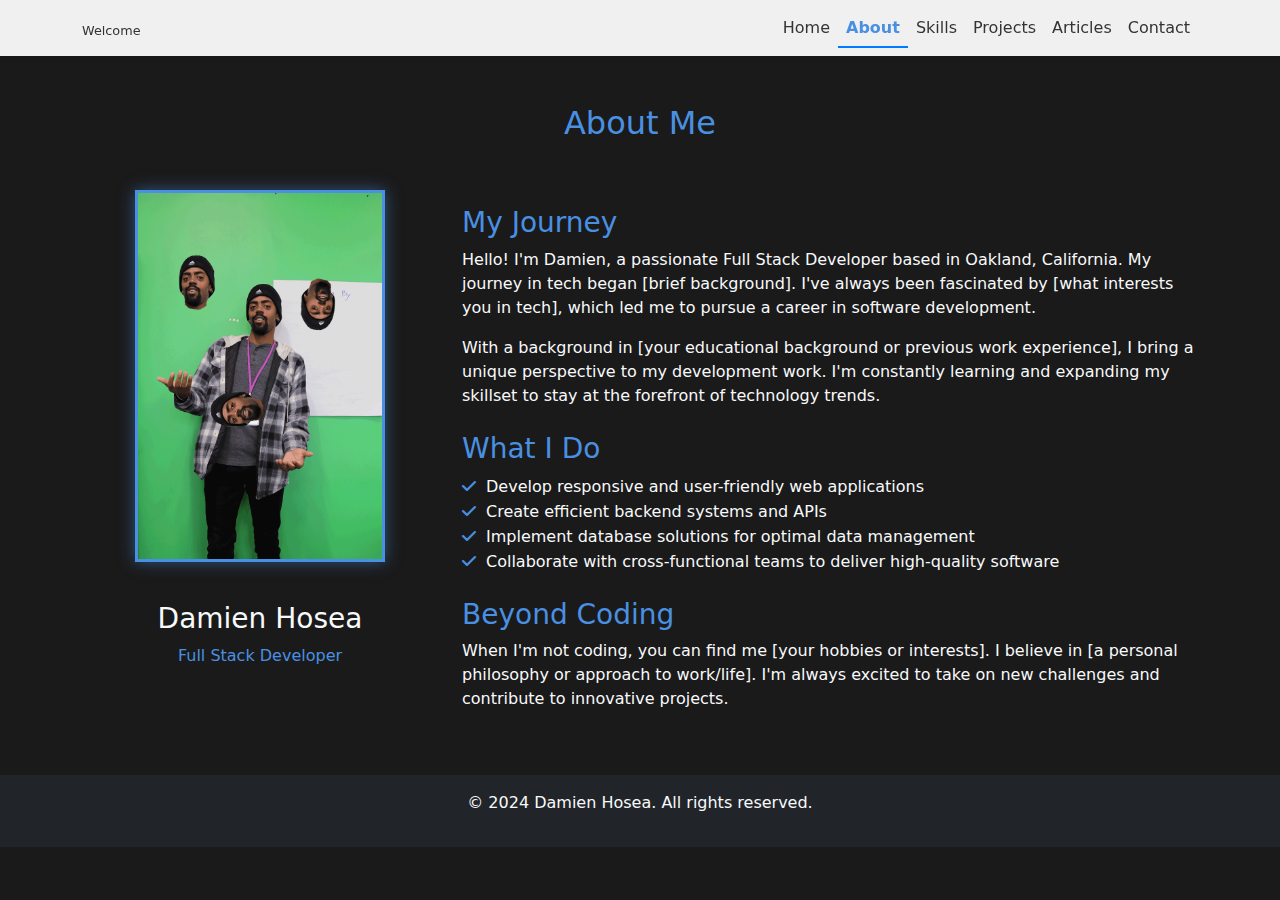
<file: about.html>
<!DOCTYPE html>
<html lang="en">
<head>
    <meta charset="UTF-8">
    <meta name="viewport" content="width=device-width, initial-scale=1.0">
    <title>About Me - Damien Hosea</title>
    <!-- Bootstrap CSS -->
    <link href="https://cdn.jsdelivr.net/npm/bootstrap@5.3.0-alpha1/dist/css/bootstrap.min.css" rel="stylesheet">
    <!-- Font Awesome for icons -->
    <link rel="stylesheet" href="https://cdnjs.cloudflare.com/ajax/libs/font-awesome/6.1.1/css/all.min.css">
    <!-- Custom CSS -->
    <link rel="stylesheet" href="css/styles.css">
</head>
<body class="dark-theme">
    <div id="header-placeholder"></div>

    <main>
        <section id="about" class="py-5">
            <div class="container">
                <h2 class="text-center mb-5 text-primary">About Me</h2>
                <div class="row">
                    <div class="col-md-4 mb-4">
                        <div class="text-center">
                            <img src="img/Damien_Juggle 3.GIF" alt="Damien Hosea" class="img-fluid mb-4 profile-picture">
                            <h3 class="text-light">Damien Hosea</h3>
                            <p class="text-primary">Full Stack Developer</p>
                        </div>
                    </div>
                    <div class="col-md-8">
                        <h3 class="text-primary">My Journey</h3>
                        <p class="text-light">
                            Hello! I'm Damien, a passionate Full Stack Developer based in Oakland, California. My journey in tech began [brief background]. I've always been fascinated by [what interests you in tech], which led me to pursue a career in software development.
                        </p>
                        <p class="text-light">
                            With a background in [your educational background or previous work experience], I bring a unique perspective to my development work. I'm constantly learning and expanding my skillset to stay at the forefront of technology trends.
                        </p>
                        <h3 class="mt-4 text-primary">What I Do</h3>
                        <ul class="text-light">
                            <li>Develop responsive and user-friendly web applications</li>
                            <li>Create efficient backend systems and APIs</li>
                            <li>Implement database solutions for optimal data management</li>
                            <li>Collaborate with cross-functional teams to deliver high-quality software</li>
                        </ul>
                        <h3 class="mt-4 text-primary">Beyond Coding</h3>
                        <p class="text-light">
                            When I'm not coding, you can find me [your hobbies or interests]. I believe in [a personal philosophy or approach to work/life]. I'm always excited to take on new challenges and contribute to innovative projects.
                        </p>
                    </div>
                </div>
            </div>
        </section>
    </main>

    <div id="footer-placeholder"></div>

    <!-- Bootstrap JS -->
    <script src="https://cdn.jsdelivr.net/npm/bootstrap@5.3.0-alpha1/dist/js/bootstrap.bundle.min.js"></script>
    <!-- jQuery (needed for loading components) -->
    <script src="https://code.jquery.com/jquery-3.6.0.min.js"></script>
    <!-- Custom JS -->
    <script src="js/scripts.js"></script>
</body>
</html>
</file>
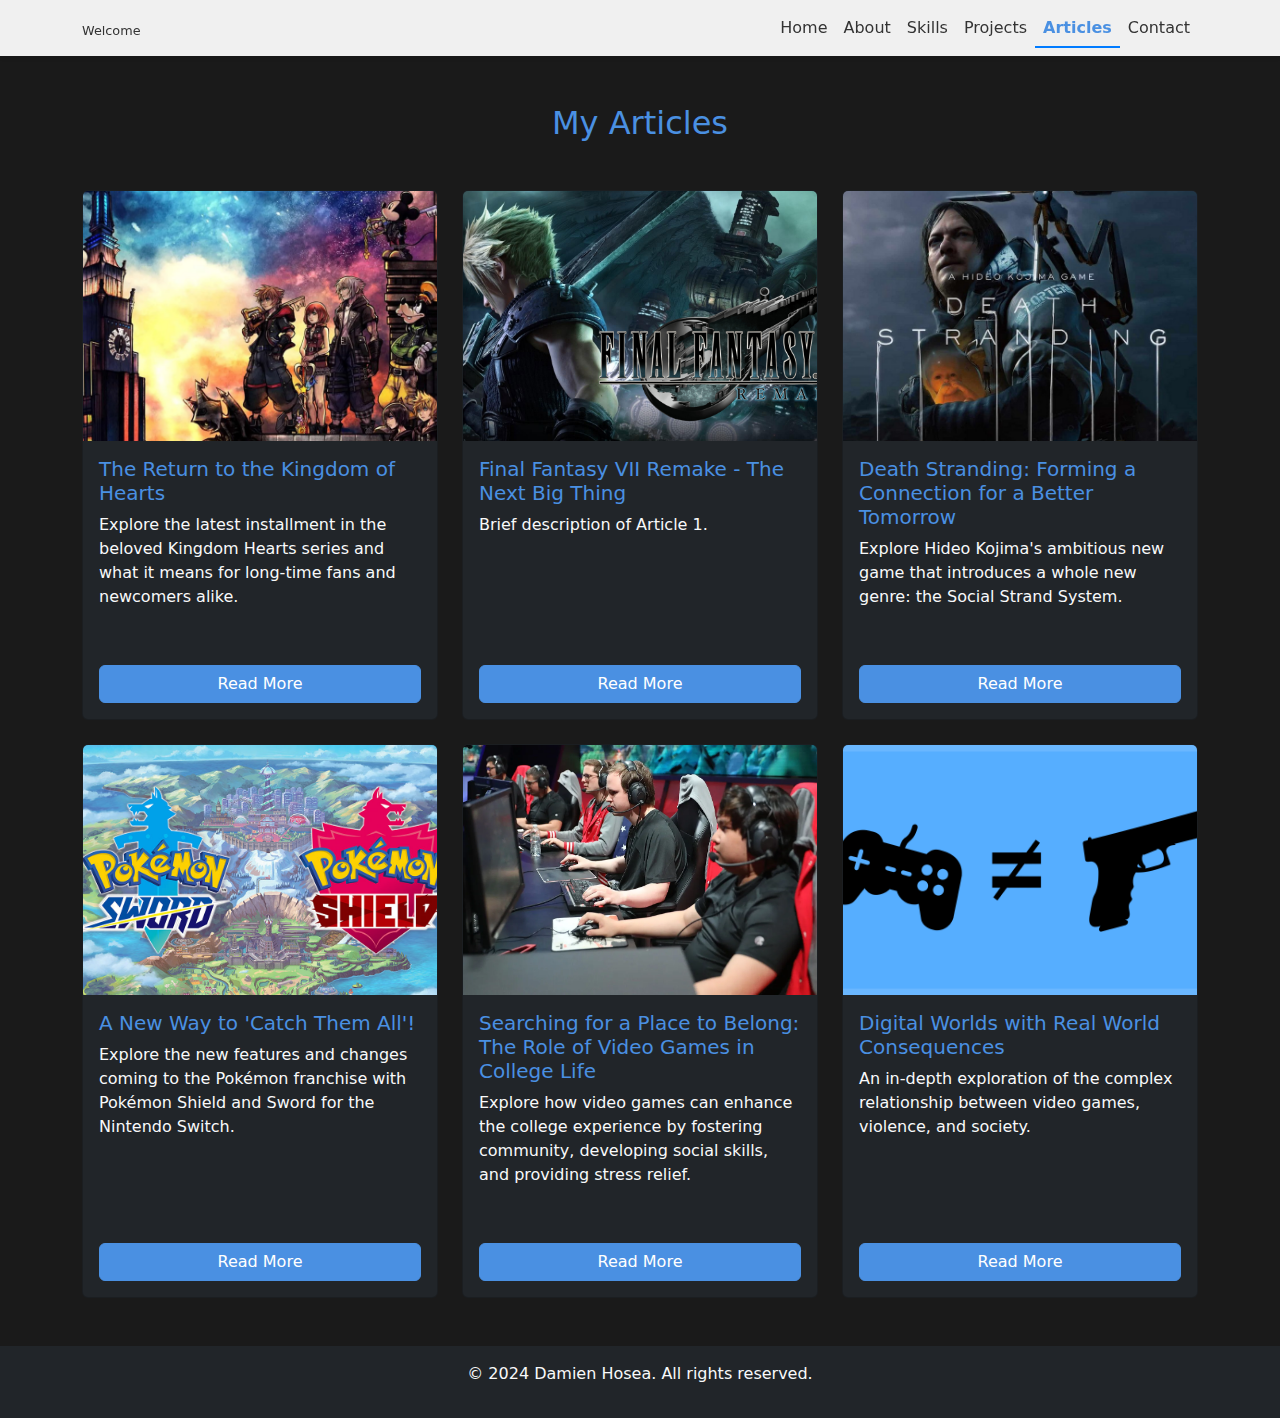
<file: articles.html>
<!DOCTYPE html>
<html lang="en">
<head>
    <meta charset="UTF-8">
    <meta name="viewport" content="width=device-width, initial-scale=1.0">
    <title>Articles - Damien Hosea</title>
    <!-- Bootstrap CSS -->
    <link href="https://cdn.jsdelivr.net/npm/bootstrap@5.3.0-alpha1/dist/css/bootstrap.min.css" rel="stylesheet">
    <!-- Font Awesome for icons -->
    <link rel="stylesheet" href="https://cdnjs.cloudflare.com/ajax/libs/font-awesome/6.1.1/css/all.min.css">
    <!-- Custom CSS -->
    <link rel="stylesheet" href="css/styles.css">
</head>
<body class="dark-theme">
    <div id="header-placeholder"></div>

    <main>
        <section id="articles" class="py-5">
            <div class="container">
                <h2 class="text-center mb-5 text-primary">My Articles</h2>
                
                <div class="row row-cols-1 row-cols-md-2 row-cols-lg-3 g-4">
                    <!-- The Return to the Kingdom of Hearts Article -->
                    <div class="col">
                        <div class="card bg-dark text-light h-100">
                            <img src="img/1_1ho7nnEGeCefz1YAQa9Vzg.webp" class="card-img-top" alt="Kingdom Hearts 3 Thumbnail">
                            <div class="card-body">
                                <h5 class="card-title text-primary">The Return to the Kingdom of Hearts</h5>
                                <p class="card-text">Explore the latest installment in the beloved Kingdom Hearts series and what it means for long-time fans and newcomers alike.</p>
                                <a href="#" class="btn btn-primary read-more mt-auto" data-bs-toggle="modal" data-bs-target="#articleModal" data-title="The Return to the Kingdom of Hearts" data-content-id="kingdom-hearts-article">Read More</a>
                            </div>
                        </div>
                    </div>
                    
                    <!-- New Article 1 -->
                    <div class="col">
                        <div class="card bg-dark text-light h-100">
                            <img src="img/FF7R-Thumb-1.jpg" class="card-img-top" alt="Final Fantasy 7 Remake">
                            <div class="card-body">
                                <h5 class="card-title text-primary">Final Fantasy VII Remake  - The Next Big Thing
                                </h5>
                                <p class="card-text">Brief description of Article 1.</p>
                                <a href="#" class="btn btn-primary read-more mt-auto" data-bs-toggle="modal" data-bs-target="#articleModal" data-title="Article 1 Title" data-content-id="article1-content">Read More</a>
                            </div>
                        </div>
                    </div>
                    
                    <!-- New Article 2 -->
                    <div class="col">
                        <div class="card bg-dark text-light h-100">
                            <img src="img/Death-Stranding-logo.webp" class="card-img-top" alt="Death Stranding Thumbnail">
                            <div class="card-body">
                                <h5 class="card-title text-primary">Death Stranding: Forming a Connection for a Better Tomorrow</h5>
                                <p class="card-text">Explore Hideo Kojima's ambitious new game that introduces a whole new genre: the Social Strand System.</p>
                                <p><small class="text-muted">Published on: November 1, 2019</small></p>
                                <a href="#" class="btn btn-primary read-more mt-auto" data-bs-toggle="modal" data-bs-target="#articleModal" data-title="Death Stranding: Forming a Connection for a Better Tomorrow" data-content-id="article2-content">Read More</a>
                            </div>
                        </div>
                    </div>
                    
                    <!-- New Article 3 -->
                    <div class="col">
                        <div class="card bg-dark text-light h-100">
                            <img src="img/share_icon-fb_en-ca.jpg" class="card-img-top" alt="Pokémon Shield and Sword Thumbnail">
                            <div class="card-body">
                                <h5 class="card-title text-primary">A New Way to 'Catch Them All'!</h5>
                                <p class="card-text">Explore the new features and changes coming to the Pokémon franchise with Pokémon Shield and Sword for the Nintendo Switch.</p>
                                <p><small class="text-muted">Published on: November 10, 2019</small></p>
                                <a href="#" class="btn btn-primary read-more mt-auto" data-bs-toggle="modal" data-bs-target="#articleModal" data-title="A New Way to 'Catch Them All'!" data-content-id="article3-content">Read More</a>
                            </div>
                        </div>
                    </div>
                    
                    <!-- New Article 4 -->
                    <div class="col">
                        <div class="card bg-dark text-light h-100">
                            <img src="img/collegefootball.webp" class="card-img-top" alt="Gaming in College Thumbnail">
                            <div class="card-body">
                                <h5 class="card-title text-primary">Searching for a Place to Belong: The Role of Video Games in College Life</h5>
                                <p class="card-text">Explore how video games can enhance the college experience by fostering community, developing social skills, and providing stress relief.</p>
                                <p><small class="text-muted">Published on: September 15, 2019</small></p>
                                <a href="#" class="btn btn-primary read-more mt-auto" data-bs-toggle="modal" data-bs-target="#articleModal" data-title="Searching for a Place to Belong: The Role of Video Games in College Life" data-content-id="article4-content">Read More</a>
                            </div>
                        </div>
                    </div>
                    
                    <!-- New Article 5 -->
                    <div class="col">
                        <div class="card bg-dark text-light h-100">
                            <img src="img/videogameviolence.png" class="card-img-top" alt="Digital Worlds with Real World Consequences Thumbnail">
                            <div class="card-body">
                                <h5 class="card-title text-primary">Digital Worlds with Real World Consequences</h5>
                                <p class="card-text">An in-depth exploration of the complex relationship between video games, violence, and society.</p>
                                <p><small class="text-muted">Published on: June 1, 2023</small></p>
                                <a href="#" class="btn btn-primary read-more mt-auto" data-bs-toggle="modal" data-bs-target="#articleModal" data-title="Digital Worlds with Real World Consequences" data-content-id="article5-content">Read More</a>
                            </div>
                        </div>
                    </div>
                </div>
            </div>
        </section>
    </main>

    <div id="footer-placeholder"></div>

    <!-- Bootstrap JS -->
    <script src="https://cdn.jsdelivr.net/npm/bootstrap@5.3.0-alpha1/dist/js/bootstrap.bundle.min.js"></script>
    <!-- jQuery (needed for loading components) -->
    <script src="https://code.jquery.com/jquery-3.6.0.min.js"></script>
    <!-- Custom JS -->
    <script src="js/scripts.js"></script>

    <!-- Add this at the end of your body, before the scripts -->
    <div class="modal fade" id="articleModal" tabindex="-1" aria-labelledby="articleModalLabel" aria-hidden="true">
      <div class="modal-dialog modal-dialog-scrollable modal-lg">
        <div class="modal-content bg-dark text-light">
          <!-- Remove this entire section:
          <div class="modal-header">
            <h5 class="modal-title" id="articleModalLabel"></h5>
            <button type="button" class="btn-close" data-bs-dismiss="modal" aria-label="Close"></button>
          </div>
          -->
          <div class="modal-body">
            <!-- Modal content will be inserted here -->
          </div>
        </div>
      </div>
    </div>

    <!-- Hidden article content -->
    <div id="kingdom-hearts-article" style="display: none;">
        <img src="img/1_1ho7nnEGeCefz1YAQa9Vzg.webp" alt="Kingdom Hearts 3 Cover" class="img-fluid mb-3">
        <h2 class="text-primary article-title">The Return to the Kingdom of Hearts</h2>
        <div class="card bg-dark text-light mb-3 border-primary">
            <div class="card-body text-center">
                <p class="mb-0"><strong>Release Date:</strong> January 29, 2019</p>
                <p class="mb-0"><strong>Platforms:</strong> PlayStation 4, Xbox One</p>
            </div>
        </div>
        
        <p>On January 29th, following a 13 year hiatus, Japanese developer Square Enix released the highly anticipated "Kingdom Hearts III" worldwide for Playstation 4 and Xbox One platforms to complete the popular trilogy.</p>

        <p>The development of Kingdom Hearts III left many fans wondering if they'd ever see the title released in their lifetime. Square Enix ran into many speed humps when they tried to run Kingdom Hearts 3 on their now outdated Luminous Engine (which was used to power another Square Enix title Final Fantasy XV). According to the Kingdom Hearts Director; Tetsuya Nomura, "Due to the impact of changing the game engine to Unreal Engine 4 and with the full support of Epic Games, we'll be able to progress the game smoothly". With Square Enix using Unreal Engine 4 in the development of Kingdom Hearts III, they were able to do things they weren't able to do with the Luminous Engine such as vivid colors, shadows and image rendering. Although changing the game engine did slow down the development of Kingdom Hearts III, it wasn't the only hurdle. According to Lead facial animator, Kayoko Yajima, "Disney wanted their characters to be showing less teeth,' or 'their eyelids needed to move more differently".  In other words, they wanted to preserve the soul and authenticity of the beloved characters.</p>

        <p>Kingdom Hearts is a Japanese Role Playing game (JRPG) about a 14-year-old boy named Sora. The initial story line focuses on the day Sora's home, Destiny Island, was attacked by a dark entity called "The Heartless". After Sora's friends go missing, he is chosen by a magical Keyblade to rescue his friends and defeat the Heartless. Having to leave the island, Sora is joined by two iconic  Disney characters, Donald Duck and Goofy to travel to distant worlds.</p>

        <p>In the Kingdom Hearts series, characters from Square Enix's Final Fantasy series have crossed over into worlds created by Disney. Every Kingdom Hearts game in the series contains different worlds and characters from 50 years of Disney history. In Kingdom Hearts I and II, Disney worlds like Pride Lands from The Lion King or Agrabah from Aladdin have been styled specifically for Kingdom Hearts. In Kingdom Hearts III however the worlds were built completely different.  Square Enix used computer generated (CG) film pieces to create the exact worlds from the beloved Disney films.</p>

        <p>Before the whole Kingdom Hearts projects, Disney had other ideas for videos games. At the time Buena Vista (also known as Disney Interactive Studios) was developing unprofitable educational games. It was later decided that Buena Vista would stop developing Disney games and instead would licenselicense out Disney properties to other developers. After many of the licensees were only producing low-quality games for quick profit, Square Enix pitched an idea that was far outside of  Disney's comfort zone. The developer wanted to produce a game that didn't just focus on one particular movie but a plethora of Disney Intellectual Properties (IPs) that would later evolve into something memorable and long-lasting.</p>

        <p>Although newcomers to the series might have a hard time understanding the storyline, Square Enix has provided a way to make Kingdom Heart III  more appealing to fans and none-fans alike by including a brief recap of The Kingdom Hearts Trilogy thus far.</p>

        <p>It's been a long wait and Kingdom Heart III's story holds true to its counterparts.</p>

        <p>"Kingdom Hearts III"  can be downloaded digitally or purchased physically at a retail price of $59.99 for the Playstation 4 and Xbox One platforms.</p>

        <h4 class="mt-4">Kingdom Hearts III Trailer</h4>
        <div class="ratio ratio-16x9 mt-3">
            <iframe src="https://www.youtube.com/embed/2VawSnaxtSI" title="Kingdom Hearts III Trailer" allowfullscreen></iframe>
        </div>
    </div>

    <!-- Add these hidden divs for the new article contents -->
    <div id="article1-content" style="display: none;">
        <img src="img/FF7R-Thumb-1.jpg" alt="Final Fantasy VII Remake Cover Art" class="img-fluid mb-3">
        <h2 class="text-primary article-title">The Return of a Classic: Final Fantasy VII Remake</h2>
        <div class="card bg-dark text-light mb-3 border-primary">
            <div class="card-body text-center">
                <p class="mb-0"><strong>Release Date:</strong> March 3, 2020</p>
                <p class="mb-0"><strong>Platform:</strong> PlayStation 4</p>
            </div>
        </div>
        
        <p>The world has fallen under the dominion of the Shinra Company, a corporation that has monopolized the planet's very life force as Mako energy. Cloud Strife, a former member of Shinra's elite SOLDIER, lends his aid to the rebels, unaware that he will be drawn into an epic battle for the fate of the planet, while having to come to terms with his own lost past. This is the backstory to a timeless classic that has caused Final Fantasy VII to sell over 2 million copies in 3 days in Japan.</p>

        <p>On March 3, 2020, Japanese Developer Square Enix will finally release "Final Fantasy VII Remake" for the PlayStation 4 Entertainment System. Final Fantasy VII is the seventh entry in the Final Fantasy series.</p>

        <p>Final Fantasy VII is an extremely popular Japanese Role Playing Game (JRPG) that follows the story of an arrogant mercenary, Cloud Strife. The initial storyline begins when Cloud is hired by AVALANCHE, an eco-terrorist insurgency group who will do whatever they must in order to save the planet.</p>

        <p>The story in Final Fantasy VII centers around an evil mega-corporation, Shinra Electric Power Company. Shinra sets up reactors around the world to extract mako; the planet's life, to use it for their own personal gain. Once AVALANCHE steps in to oppose Shinra's ambitions, after a while they discover that there are greater forces at work.</p>

        <p>In 1997, Final Fantasy VII won numerous awards. The JRPG won The Academy of Interactive Arts & Sciences first annual Interactive Achievement Award in the categories: Console Adventure Game of the Year, Console Role Playing Game of the Year. Along with winning awards for "Most Hyper for a game", "Best Ending" and "Best Print Ad".</p>

        <p>Square Enix has decided to collaborate with Fortnite developer Epic Games to help deliver an unforgettable moment in gaming history. "We're humbled that Square Enix has chosen Unreal Engine 4 to recreate one of the world's most beloved video games of all time". Fans will finally get a chance to control their favorite characters in High Definition.</p>

        <p>The original Final Fantasy VII game case contained 3 discs of game content. The Final Fantasy VII Remake will be broken down into multiple episodes. According to character designer Tetsuya Normura, "If we dedicated our time to a single release, we'd have to cut some parts, and additional parts would come in few, so rather than remake the game as a full volume, we decided to do multiple parts."</p>
        
        <p>Final Fantasy VII is a masterpiece that must be experienced in order to fully understand why it is one of the greatest games of all time.</p>

        <p>Final Fantasy VII Remake will make its triumphant return to the PlayStation 4 Entertainment System, March 3, 2020.</p>
    </div>

    <div id="article2-content" style="display: none;">
        <img src="img/Death-Stranding-logo.webp" alt="Death Stranding Cover Art" class="img-fluid mb-3">
        <h2 class="text-primary article-title">Death Stranding: Forming a Connection for a Better Tomorrow</h2>
        <div class="card bg-dark text-light mb-3 border-primary">
            <div class="card-body text-center">
                <p class="mb-0"><strong>Release Date:</strong> November 8, 2019 (PS4), Q2 2020 (PC)</p>
                <p class="mb-0"><strong>Platforms:</strong> PlayStation 4, Windows PC</p>
            </div>
        </div>
        
        <p>In the near future, mysterious explosions have rocked the planet, setting off a series of supernatural events known as the "Death Stranding." With creatures plaguing the landscape, and the planet on the verge of a mass extinction, it's up to Sam Bridges to journey across the ravaged wasteland and save mankind from impending annihilation.</p>

        <p>The Action game /Strand game, "Death Stranding" stars a man named Sam Bridges, a "reputed" delivery man who must journey across a ravaged landscape crawling with otherworldly threats to save mankind from the brink of extinction. Along with the cargo that Sam must carry, he must also carry a baby which symbolizes... maybe I shouldn't ruin the story.</p>

        <p>The main protagonist, Sam Bridges is portrayed by "Walking Dead" actor Norman Reedus. Actors, Mads Mikkelsen, "Doctor Strange", and Lindsay Wagner, "The Bionic Woman", to name a few; provide voice acting, motion capture and 3D scanning for "Death Stranding." Film director and author Guillermo del Toro is also featured.</p>

        <p>"Death Stranding" will introduce a new gaming genre: Action/Strand or Social Strand System. According to Japanese designer, screenwriter and director Hideo Kojima's Twitter, "[Death Stranding] is not a stealth game. [You] could move subjectively but not [as] a FPS [first-person shooter] shooting game either. By incorporating the concept of connection(strand); it's [a] totally brand new genre called action game/strand game [social strand system]." This system capitalizes on the idea that what one player does on their journey could impact the journey of another.</p>

        <p>In 2005, Kojima Productions was registered as a subsidiary to Japanese gambling company Konami. Kojima Productions is notably known for the "Metal Gear" series. However, in 2015 after a power struggle between Kojima Productions and Konami, Konami decided to make drastic changes, one which included the termination of Hideo Kojima and the disbanding of Kojima Productions. In the same year, Hideo Kojima reformed the Kojima Productions as an independent studio.</p>

        <p>In order for "Death Stranding" to become the best game Hideo envisioned, partnerships would have to be made. During the reforming of Kojima Productions, Hideo announced that he would be partnering with Sony Entertainment.</p>

        <p>In order for Kojima Productions to deliver a compelling project, Hideo announced that he'll be utilizing the Decima engine from Guerrilla games, which was used to create, "Horizon Zero Dawn," a game that won numerous awards in 2017. "The Decima engine has taken a 'quantum leap' forward in the past few years to get it ready for this project," said the CEO of Guerrilla Games, Herman Hulst.</p>
    </div>

    <div id="article3-content" style="display: none;">
        <img src="img/share_icon-fb_en-ca.jpg" alt="Pokémon Shield and Sword Cover Art" class="img-fluid mb-3">
        <h2 class="text-primary article-title">A New Way to 'Catch Them All'!</h2>
        <div class="card bg-dark text-light mb-3 border-primary">
            <div class="card-body text-center">
                <p class="mb-0"><strong>Release Date:</strong> November 15, 2019</p>
                <p class="mb-0"><strong>Platform:</strong> Nintendo Switch</p>
            </div>
        </div>
        
        <p>Welcome to the Galor Region, where the countryside is full of life and the cities are contemporary. The plains are vast and the mountains are covered in snow. In the Galor region, Pokémon battles are the main attraction and becoming the next Pokémon League Champion is the main objective.</p>

        <p>On November 15, 2019, Japanese game developer Game Freak will release Pokémon Shield and Pokémon Sword for the Nintendo Switch game console. Pokémon Shield and Sword is the 17th installment in the Pokémon franchise and will introduce the 8th generation of Pokémon.</p>

        <p>In the core Pokémon games, players are designated as Pokémon Trainers and have three main objectives:</p>
        <ul>
            <li>To complete the regional Pokédex; which is an electronic encyclopedia that collects all of the available Pokémon species found in the respective region</li>
            <li>To complete the national Pokédex by transferring Pokémon from other Pokémon games</li>
            <li>To train a team of powerful Pokémon to battle other Trainers so they may eventually win the Pokémon League and become the regional Champion</li>
        </ul>

        <p>In Pokémon Shield and Sword, the idea of becoming a Champion has been enhanced to give Trainers a whole new strategic approach when it comes to Pokémon battles. For example, a new feature called "Dynamax", will be introduced where Pokémon power up and grow much larger than normal. The Dynamaxed Pokémon's moves will also change, causing them to be much stronger than intended. This gives the player a whole new way to experience Pokémon battles in the Galor Region.</p>

        <p>There are over 800 different species of Pokémon but unlike previous core Pokémon games, not all existing species of Pokémon will be available in Pokémon Shield and Sword. According to Producer Junichi Masuda, "the Switch's hardware quality made it easier for Pokmon to be unique and expressive, and the designers had to balance importing as many as possible and updating them to these high standards while still keeping development deadlines."</p>

        <p>At the E3 Gaming Conference 2019, Nintendo announced that they will release a cloud-based service for the Nintendo Switch and mobile devices called, "Pokémon Home". This service will allow you to transfer Pokémon between all current Pokémon titles including the popular mobile game, Pokémon Go and Pokémon Shield and Sword. According to Masuda, "you'll be able to trade Pokémon from within Home as long as you have a smartphone with you."</p>
    </div>

    <div id="article4-content" style="display: none;">
        <img src="img/collegefootball.webp" alt="Students Gaming Together" class="img-fluid mb-3">
        <h2 class="text-primary article-title">Searching for a Place to Belong: The Role of Video Games in College Life</h2>
        <div class="card bg-dark text-light mb-3 border-primary">
            <div class="card-body text-center">
                <p class="mb-0"><strong>Published on:</strong> September 15, 2019</p>
                <p class="mb-0"><strong>Author:</strong> Damien Hosea, Staff Writer</p>
            </div>
        </div>
        
        <p>Since the early 1970s, video games have been stimulating and developing the minds of young adults. When I started at Los Angeles City College back in 2017, I noticed that video games were nonexistent on the campus. I believe that gaming plays a vital role in every student's education.</p>

        <p>Most students who attend community colleges spend most of their time on the campus alone. They haven't made many friends and they're most likely looking for a place where they can fit in. Incorporating video games in school will help students find a circle of friends who they share similar interests with.</p>

        <p>With many video games supporting multiple players such as "Super Smash Bros" and "Mario Kart", they force gamers into a social environment where they must communicate with their fellow teammates. This not only helps with their verbal skills but also their interpersonal skills. Even if the teammates don't know each other, a long-lasting friendship can easily stem from simply playing a game together.</p>

        <p>I'm sure many can agree with me when I say "school is stressful, tedious and a little boring." With the help of video games, students can take their minds off of the stresses of school and focus on fun things like, "who's gonna be tank and who's gonna be healer in Overwatch."</p>

        <p>Everyone needs to be a part of a like-minded crowd in order to feel like they belong. I think a video game lounge in The Student Union would be a huge help. This would not only bring students together but it would also help combat depression and antisocial disorder.</p>
    </div>
    
    <div id="article5-content" style="display: none;">
        <img src="img/videogameviolence.png" alt="Digital Worlds with Real World Consequences" class="img-fluid mb-3">
        <h2 class="text-primary article-title">Digital Worlds with Real World Consequences</h2>
        <div class="card bg-dark text-light mb-3 border-primary">
            <div class="card-body text-center">
                <p class="mb-0"><strong>Published on:</strong> June 1, 2023</p>
                <p class="mb-0"><strong>Author:</strong> Damien Hosea</p>
            </div>
        </div>
        
        <p>Video Games are an electronic game that requires interaction from the player using an input device such as a joystick, keyboard or controller. Video games allow players to take the role of various different characters such as a sword wielding warrior in a 1 player game, or a gun blazing soldier in a team of 6. With the rising popularity of video games comes the concern that they do more harm than good.</p>

        <p>In this essay, I will discuss violence in video games. There have been many mixed results from research surrounding violent video games and their linked to increased aggression, decreased empathy and its ability to desensitize players to real-world violence. I will then talk about mass shootings in the US and their link to violent video games.  Next, I will discuss the benefits of playing video games and how video games are being used as a scapegoat to avoid facing a much larger issue within the United States.</p>

        <p>In the US and Canada, the Entertainment Software Rating Board(ESRB) is an organization that assigns age and content ratings for consumers of video games. Ranging from rating E standing for "Everyone" up to M which stands for "Mature". Mature rating games are said to be suitable for teens because they contain intense violence, blood and gore, sexual content and/or strong language.</p>

        <p>Grand Theft Auto is an open-world role playing game that is rated M for Mature. The player takes control of where the player controls 3 main characters as they complete various missions set in a fictitious city of Los Angeles. The main storyline begins with the player robbing a bank and stealing money. After a long and heated shootout with the police, you make a get away with all the stolen money. To any person learning about this game for the first time would be so excited yet enthralled by the idea of being able to play out a bank robbery. Given the content of this game, it can be very easy to make the claim that "exposing children to this type of interactive media can make someone violent". However, video games aren't to blame for people committing crimes in real life.</p>

        <p>In Conclusion, video games do indeed contain violence and have the potential to increase aggression but they don't cause mass shootings. The minimal aggression that gaming can cause isn't enough to influence harm to people in the real-world. Using video games as a justification to commit crimes is a clear indication of avoiding the harsh realities of terrorism in the United States. Dealing with guns would have a much greater effect than regulating video game content.</p>
    </div>
</body>
</html>
</file>
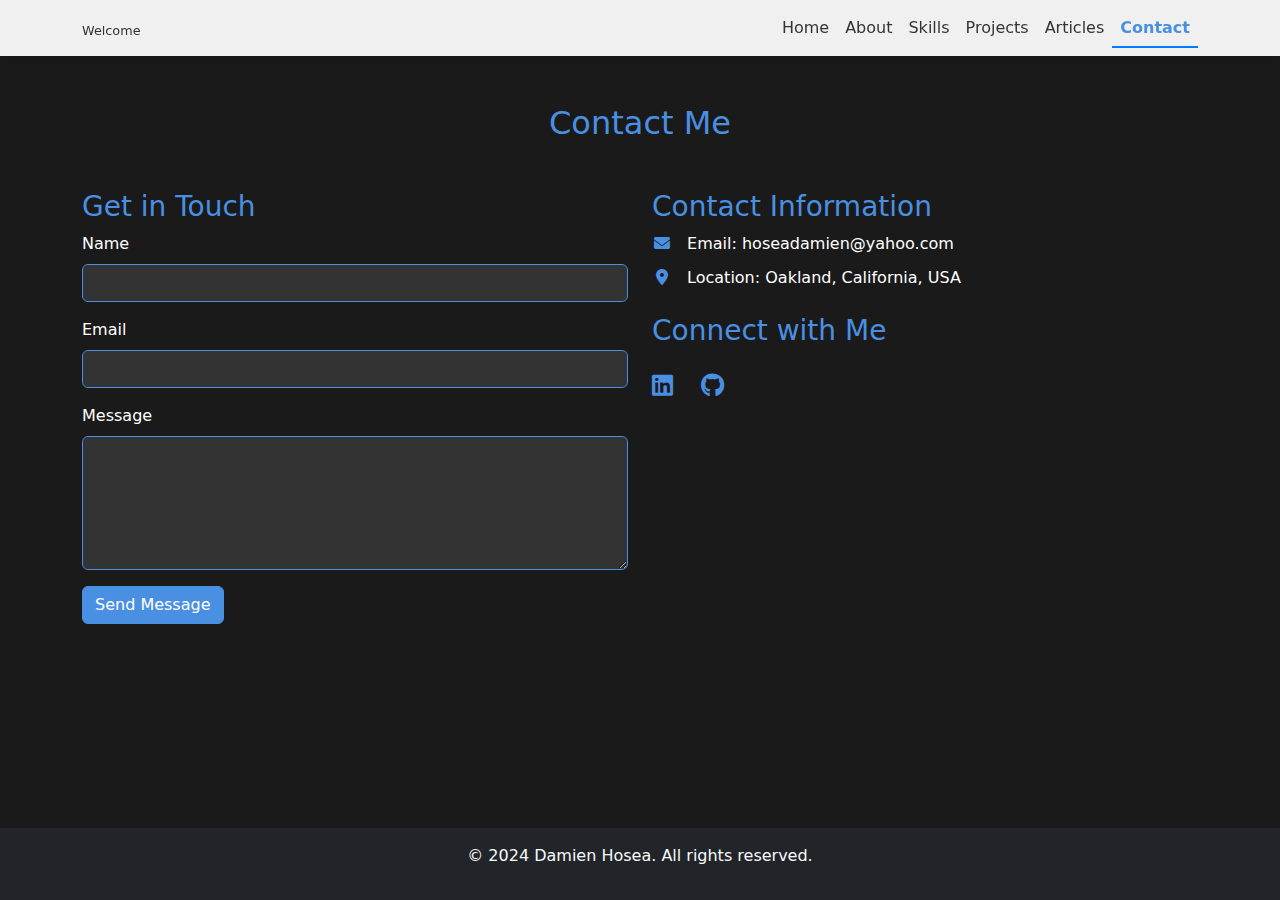
<file: contact.html>
<!DOCTYPE html>
<html lang="en">
<head>
    <meta charset="UTF-8">
    <meta name="viewport" content="width=device-width, initial-scale=1.0">
    <title>Contact Me - Damien Hosea</title>
    <!-- Bootstrap CSS -->
    <link href="https://cdn.jsdelivr.net/npm/bootstrap@5.3.0-alpha1/dist/css/bootstrap.min.css" rel="stylesheet">
    <!-- Font Awesome for icons -->
    <link rel="stylesheet" href="https://cdnjs.cloudflare.com/ajax/libs/font-awesome/6.1.1/css/all.min.css">
    <!-- Custom CSS -->
    <link rel="stylesheet" href="css/styles.css">
    <style>
        body {
            display: flex;
            flex-direction: column;
            min-height: 100vh;
        }
        main {
            flex: 1;
        }
    </style>
</head>
<body class="dark-theme">
    <div id="header-placeholder"></div>

    <main>
        <section id="contact" class="py-5">
            <div class="container">
                <h2 class="text-center mb-5">Contact Me</h2>
                <div class="row">
                    <div class="col-md-6 mb-4">
                        <h3>Get in Touch</h3>
                        <form id="contact-form">
                            <div class="mb-3">
                                <label for="name" class="form-label">Name</label>
                                <input type="text" class="form-control" id="name" required>
                            </div>
                            <div class="mb-3">
                                <label for="email" class="form-label">Email</label>
                                <input type="email" class="form-control" id="email" required>
                            </div>
                            <div class="mb-3">
                                <label for="message" class="form-label">Message</label>
                                <textarea class="form-control" id="message" rows="5" required></textarea>
                            </div>
                            <button type="submit" class="btn btn-primary">Send Message</button>
                        </form>
                    </div>
                    <div class="col-md-6 mb-4">
                        <h3>Contact Information</h3>
                        <ul class="list-unstyled contact-info">
                            <li><i class="fas fa-envelope"></i> Email: hoseadamien@yahoo.com</li>
                            <li><i class="fas fa-map-marker-alt"></i> Location: Oakland, California, USA</li>
                        </ul>
                        <h3 class="mt-4">Connect with Me</h3>
                        <ul class="list-inline social-links">
                            <li class="list-inline-item"><a href="https://www.linkedin.com/in/hoseadamien/" target="_blank"><i class="fab fa-linkedin"></i></a></li>
                            <li class="list-inline-item"><a href="https://github.com/Hosea1989" target="_blank"><i class="fab fa-github"></i></a></li>
                        </ul>
                    </div>
                </div>
            </div>
        </section>
    </main>

    <div id="footer-placeholder"></div>

    <!-- Bootstrap JS -->
    <script src="https://cdn.jsdelivr.net/npm/bootstrap@5.3.0-alpha1/dist/js/bootstrap.bundle.min.js"></script>
    <!-- jQuery (needed for loading components) -->
    <script src="https://code.jquery.com/jquery-3.6.0.min.js"></script>
    <!-- Custom JS -->
    <script src="js/scripts.js"></script>
</body>
</html>
</file>
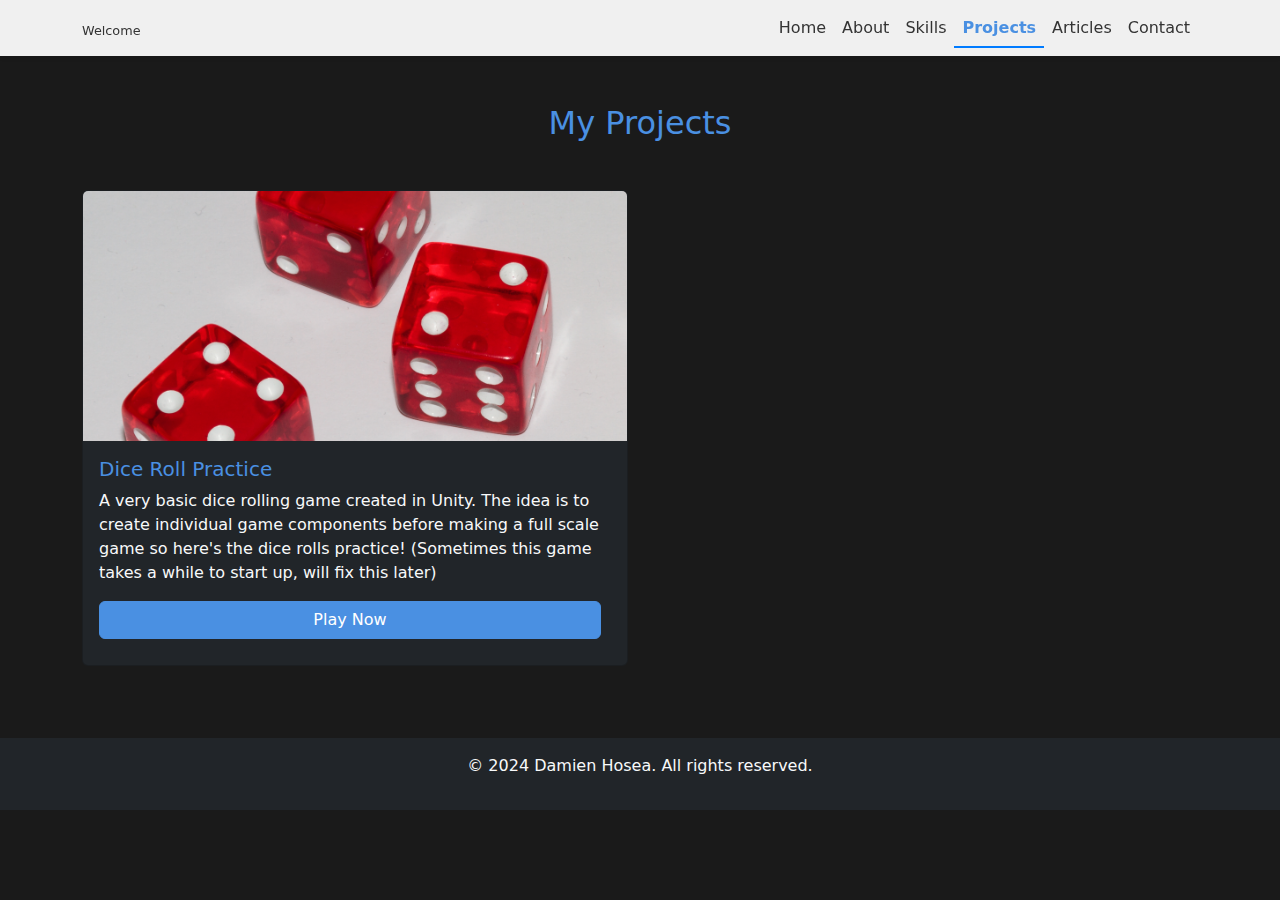
<file: projects.html>
<!DOCTYPE html>
<html lang="en">
<head>
    <meta charset="UTF-8">
    <meta name="viewport" content="width=device-width, initial-scale=1.0">
    <title>My Projects - Damien Hosea</title>
    <!-- Bootstrap CSS -->
    <link href="https://cdn.jsdelivr.net/npm/bootstrap@5.3.0-alpha1/dist/css/bootstrap.min.css" rel="stylesheet">
    <!-- Font Awesome for icons -->
    <link rel="stylesheet" href="https://cdnjs.cloudflare.com/ajax/libs/font-awesome/6.1.1/css/all.min.css">
    <!-- Custom CSS -->
    <link rel="stylesheet" href="css/styles.css">
</head>
<body class="dark-theme">
    <div id="header-placeholder"></div>

    <main>
        <section id="projects" class="py-5">
            <div class="container">
                <h2 class="text-center mb-5 text-primary">My Projects</h2>
                <div class="row" id="all-projects-container">
                    <!-- Projects will be dynamically inserted here -->
                </div>
            </div>
        </section>
    </main>

    <div id="footer-placeholder"></div>

    <!-- Bootstrap JS -->
    <script src="https://cdn.jsdelivr.net/npm/bootstrap@5.3.0-alpha1/dist/js/bootstrap.bundle.min.js"></script>
    <!-- jQuery (needed for loading components) -->
    <script src="https://code.jquery.com/jquery-3.6.0.min.js"></script>
    <!-- Custom JS -->
    <script src="js/scripts.js"></script>
   
    <script src="js/projects-data.js"></script>
    <script src="js/render-projects.js"></script>
</body>
</html>
</file>
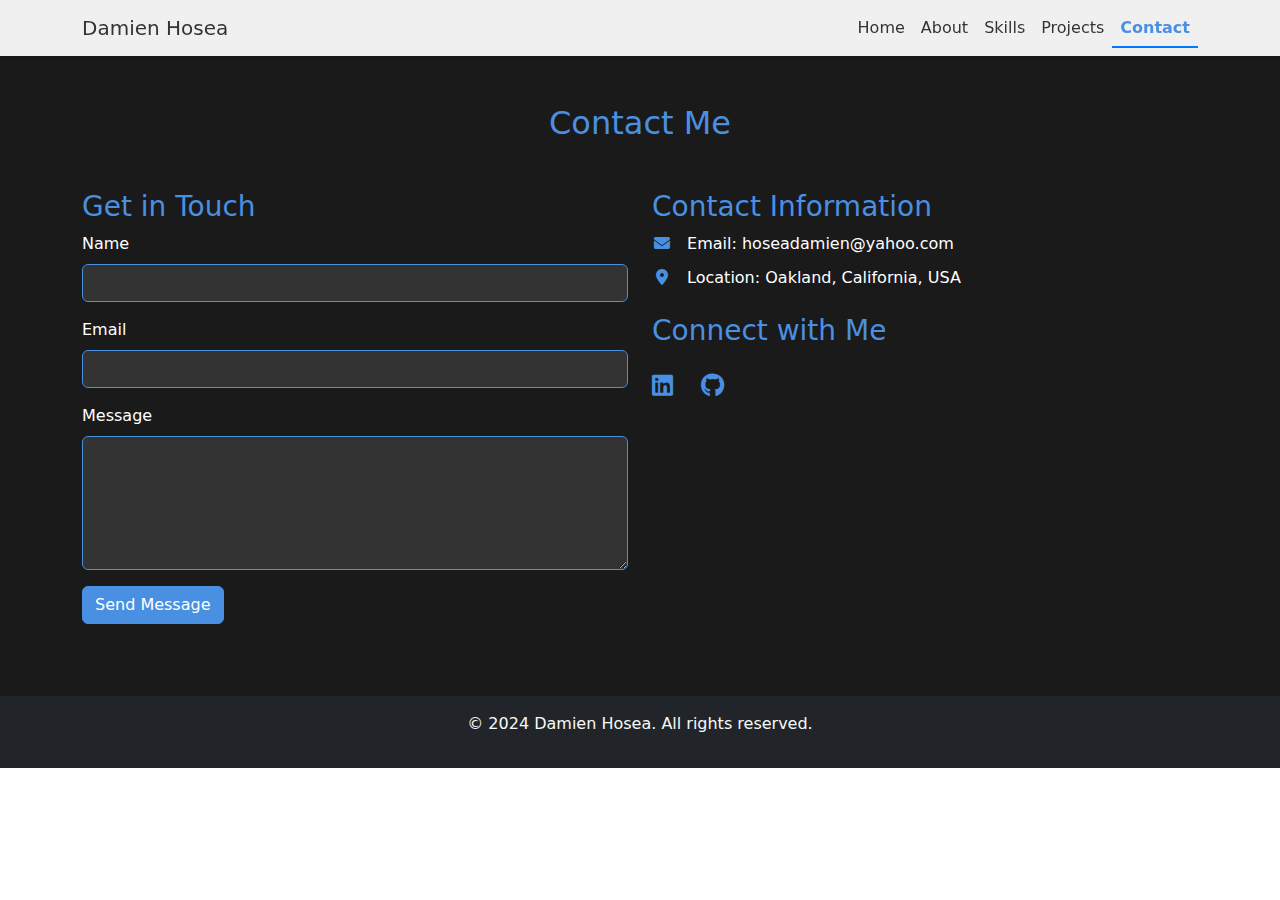
<file: website/contact.html>
<!DOCTYPE html>
<html lang="en">
<head>
    <meta charset="UTF-8">
    <meta name="viewport" content="width=device-width, initial-scale=1.0">
    <title>Contact Me - Damien Hosea</title>
    <!-- Bootstrap CSS -->
    <link href="https://cdn.jsdelivr.net/npm/bootstrap@5.3.0-alpha1/dist/css/bootstrap.min.css" rel="stylesheet">
    <!-- Font Awesome for icons -->
    <link rel="stylesheet" href="https://cdnjs.cloudflare.com/ajax/libs/font-awesome/6.1.1/css/all.min.css">
    <!-- Custom CSS -->
    <link rel="stylesheet" href="css/styles.css">
</head>
<body>
    <div id="header-placeholder"></div>

    <main>
        <section id="contact" class="py-5">
            <div class="container">
                <h2 class="text-center mb-5">Contact Me</h2>
                <div class="row">
                    <div class="col-md-6 mb-4">
                        <h3>Get in Touch</h3>
                        <form id="contact-form">
                            <div class="mb-3">
                                <label for="name" class="form-label">Name</label>
                                <input type="text" class="form-control" id="name" required>
                            </div>
                            <div class="mb-3">
                                <label for="email" class="form-label">Email</label>
                                <input type="email" class="form-control" id="email" required>
                            </div>
                            <div class="mb-3">
                                <label for="message" class="form-label">Message</label>
                                <textarea class="form-control" id="message" rows="5" required></textarea>
                            </div>
                            <button type="submit" class="btn btn-primary">Send Message</button>
                        </form>
                    </div>
                    <div class="col-md-6 mb-4">
                        <h3>Contact Information</h3>
                        <ul class="list-unstyled contact-info">
                            <li><i class="fas fa-envelope"></i> Email: hoseadamien@yahoo.com</li>
                            <li><i class="fas fa-map-marker-alt"></i> Location: Oakland, California, USA</li>
                        </ul>
                        <h3 class="mt-4">Connect with Me</h3>
                        <ul class="list-inline social-links">
                            <li class="list-inline-item"><a href="https://www.linkedin.com/in/hoseadamien/" target="_blank"><i class="fab fa-linkedin"></i></a></li>
                            <li class="list-inline-item"><a href="https://github.com/Hosea1989" target="_blank"><i class="fab fa-github"></i></a></li>
                        </ul>
                    </div>
                </div>
            </div>
        </section>
    </main>

    <div id="footer-placeholder"></div>

    <!-- Bootstrap JS -->
    <script src="https://cdn.jsdelivr.net/npm/bootstrap@5.3.0-alpha1/dist/js/bootstrap.bundle.min.js"></script>
    <!-- jQuery (needed for loading components) -->
    <script src="https://code.jquery.com/jquery-3.6.0.min.js"></script>
    <!-- Custom JS -->
    <script src="js/scripts.js"></script>
</body>
</html>
</file>
<file: css/styles.css>
@keyframes gradientBG {
    0% {
        background-position: 0% 50%;
    }
    50% {
        background-position: 100% 50%;
    }
    100% {
        background-position: 0% 50%;
    }
}

@keyframes glow {
    0% {
        text-shadow: 0 0 5px #4a90e2, 0 0 10px #4a90e2, 0 0 15px #4a90e2, 0 0 20px #4a90e2;
    }
    50% {
        text-shadow: 0 0 10px #4a90e2, 0 0 20px #4a90e2, 0 0 30px #4a90e2, 0 0 40px #4a90e2;
    }
    100% {
        text-shadow: 0 0 5px #4a90e2, 0 0 10px #4a90e2, 0 0 15px #4a90e2, 0 0 20px #4a90e2;
    }
}

.hero {
    position: relative;
    height: 100vh;
    display: flex;
    align-items: center;
    justify-content: center;
    overflow: hidden;
}

.hero-content {
    position: absolute;
    top: 20%; /* Adjust this value to move the text higher or lower */
    left: 0;
    right: 0;
    text-align: center;
    z-index: 2;
}

.hero-background {
    background-image: url('../img/wallpaper.jpg');
    background-size: cover;
    background-position: center;
    position: absolute;
    top: 0;
    left: 0;
    right: 0;
    bottom: 0;
    opacity: 1;
    z-index: -1;
}

#particles-js {
    position: absolute;
    width: 100%;
    height: 100%;
    top: 0;
    left: 0;
    z-index: 0;
}

.hero .container {
    position: relative;
    z-index: 1;
}

.hero h1, .hero h2, .hero p {
    text-shadow: 2px 2px 4px rgba(0,0,0,0.5);
}

.hero h1 {
    font-size: 4rem;
    margin-bottom: 1rem;
}

.hero h2 {
    font-size: 3rem;
    margin-bottom: 1rem;
}

.hero p {
    font-size: 1.5rem;
    margin-bottom: 2rem;
}

.hero .btn-primary {
    font-size: 1.2rem;
    padding: 0.75rem 1.5rem;
    text-transform: uppercase;
    letter-spacing: 1px;
    transition: all 0.3s ease;
}

.hero .btn-primary:hover {
    transform: translateY(-3px);
    box-shadow: 0 4px 8px rgba(74, 144, 226, 0.5);
}

/* Navbar styles */
.navbar-nav .nav-item .nav-link {
    position: relative;
    color: #333;
    transition: color 0.3s ease;
}

.navbar-nav .nav-item .nav-link:hover,
.navbar-nav .nav-item .nav-link.active {
    color: #007bff;
}

.navbar-nav .nav-item .nav-link::after {
    content: '';
    position: absolute;
    width: 100%;
    height: 2px;
    bottom: 0;
    left: 0;
    background-color: #007bff;
    visibility: hidden;
    transform: scaleX(0);
    transition: all 0.3s ease-in-out;
}

.navbar-nav .nav-item .nav-link:hover::after,
.navbar-nav .nav-item .nav-link.active::after {
    visibility: visible;
    transform: scaleX(1);
}

/* Skills page styles */
.skill-bar {
    background-color: #f0f0f0;
    border-radius: 10px;
    padding: 10px;
    box-shadow: 0 2px 5px rgba(0, 0, 0, 0.1);
}

.skill-name {
    font-weight: bold;
    color: #333;
}

.skill-level {
    font-weight: bold;
    color: #007bff;
}

.progress {
    height: 20px;
    background-color: #e9ecef;
    border-radius: 10px;
    overflow: hidden;
}

.progress-bar {
    background-color: #007bff;
    transition: width 0.5s ease-in-out;
}

/* Add a glow effect on hover */
.skill-bar:hover .progress-bar {
    box-shadow: 0 0 10px #007bff;
}

.stat-sheet {
    background-color: rgba(0, 0, 0, 0.8);
    color: #fff;
    border: 2px solid #4a90e2;
    border-radius: 10px;
    padding: 20px;
    max-width: 600px; /* Increased from 500px */
    margin: 0 auto;
}

.stat-row {
    display: flex;
    align-items: center;
    margin-bottom: 10px;
}

.stat-label {
    flex: 0 0 120px;
    font-weight: bold;
    color: #4a90e2;
}

.level-bar {
    flex-grow: 1;
    height: 20px;
    background-color: #333;
    border-radius: 10px;
    overflow: hidden;
    margin: 0 10px;
}

.level-fill {
    height: 100%;
    transition: width 0.3s ease-in-out;
}

.coding-fill {
    background-color: #ff6b6b; /* Red */
}

.teaching-fill {
    background-color: #4ecdc4; /* Teal */
}

.problem-solving-fill {
    background-color: #feca57; /* Yellow */
}

.curriculum-fill {
    background-color: #9b59b6; /* Purple */
}

.system-design-fill {
    background-color: #3498db; /* Blue */
}

.leadership-fill {
    background-color: #2ecc71; /* Green */
}

.level-bar:hover .coding-fill { box-shadow: 0 0 10px #ff6b6b; }
.level-bar:hover .teaching-fill { box-shadow: 0 0 10px #4ecdc4; }
.level-bar:hover .problem-solving-fill { box-shadow: 0 0 10px #feca57; }
.level-bar:hover .curriculum-fill { box-shadow: 0 0 10px #9b59b6; }
.level-bar:hover .system-design-fill { box-shadow: 0 0 10px #3498db; }
.level-bar:hover .leadership-fill { box-shadow: 0 0 10px #2ecc71; }

.stat-label i.fa-code { color: #ff6b6b; }
.stat-label i.fa-chalkboard-teacher { color: #4ecdc4; }
.stat-label i.fa-puzzle-piece { color: #feca57; }
.stat-label i.fa-book { color: #9b59b6; }
.stat-label i.fa-project-diagram { color: #3498db; }
.stat-label i.fa-users { color: #2ecc71; }

.level-bar:hover .level-fill {
    box-shadow: 0 0 10px #4a90e2;
}

.stat-value {
    color: #fff;
}

.progress {
    flex-grow: 1;
    margin: 0 10px;
    height: 20px;
    background-color: #333;
}

.progress-bar {
    background-color: #4a90e2;
}

#skills {
    background-color: #1a1a1a;
    color: #fff;
}

#skills h2, #skills h3 {
    color: #4a90e2;
}

.stat-percentage {
    flex: 0 0 50px; /* Slightly increased from 40px */
    text-align: right;
    color: #fff;
}

.character-portrait {
    text-align: center;
    margin-bottom: 20px;
}

.character-portrait img {
    width: 250px;
    height: auto;
    display: block;
    margin: 0 auto;
    border: 3px solid #4a90e2; /* Blue border */
    box-shadow: 0 4px 8px rgba(0, 0, 0, 0.2); /* Add a subtle shadow */
    transition: box-shadow 0.3s ease;
}

.character-portrait img:hover {
    box-shadow: 0 6px 12px rgba(74, 144, 226, 0.5); /* Enhance shadow on hover */
}

.stat-sheet h3 {
    margin-top: 30px;
    margin-bottom: 20px;
    color: #4a90e2;
}

.progress:hover .progress-bar {
    box-shadow: 0 0 15px #4a90e2;
    transition: box-shadow 0.3s ease-in-out;
}

#particles-js {
    position: fixed;
    width: 100%;
    height: 100%;
    background-color: #1a1a1a;
    z-index: -1;
}

#skills {
    position: relative;
    z-index: 1;
}

.character-portrait:hover img {
    transform: rotateY(180deg);
}

.character-info {
    border-bottom: 1px solid #4a90e2;
    padding-bottom: 20px;
    margin-bottom: 20px;
}

.character-info .stat-row {
    display: flex;
    justify-content: center;
    margin-bottom: 5px;
}

.character-info .stat-label,
.character-info .stat-value {
    width: 150px;
    text-align: left;
}

.character-info .stat-label {
    color: #4a90e2;
    text-align: right;
    padding-right: 10px;
}

.character-info .stat-value {
    color: #fff;
    font-weight: bold;
}

/* Adjust the existing styles */
.stat-row {
    display: flex;
    align-items: center;
    margin-bottom: 10px;
}

.stat-label {
    flex: 0 0 150px;
    font-weight: bold;
    color: #4a90e2;
    display: flex;
    align-items: center;
}

/* Only apply these styles to the skill rows, not the character info */
.stat-sheet > .stat-row {
    justify-content: space-between;
}

.stat-sheet > .stat-row .stat-label {
    flex: 0 0 150px;
}

/* Contact page styles */
#contact {
    background-color: #1a1a1a;
    color: #fff;
}

#contact h2, #contact h3 {
    color: #4a90e2;
}

#contact .form-control {
    background-color: #333;
    border: 1px solid #4a90e2;
    color: #fff;
}

#contact .form-control:focus {
    box-shadow: 0 0 0 0.2rem rgba(74, 144, 226, 0.25);
}

#contact .btn-primary {
    background-color: #4a90e2;
    border-color: #4a90e2;
}

#contact .btn-primary:hover {
    background-color: #3a7bc2;
    border-color: #3a7bc2;
}

.contact-info li {
    margin-bottom: 10px;
}

.contact-info i {
    color: #4a90e2;
    margin-right: 10px;
    width: 20px;
    text-align: center;
}

.social-links {
    margin-top: 20px;
}

.social-links a {
    color: #4a90e2;
    font-size: 24px;
    margin-right: 15px;
    transition: color 0.3s ease;
}

.social-links a:hover {
    color: #3a7bc2;
}

/* About page styles */
#about {
    background-color: #1a1a1a;
    color: #fff;
}

#about h2, #about h3 {
    color: #4a90e2;
}

#about img {
    border: 3px solid #4a90e2;
    box-shadow: 0 0 10px rgba(74, 144, 226, 0.7);
}

#about ul {
    list-style-type: none;
    padding-left: 0;
}

#about ul li:before {
    content: "\f00c";
    font-family: 'Font Awesome 5 Free';
    font-weight: 900;
    color: #4a90e2;
    margin-right: 10px;
}

#about .profile-picture {
    max-width: 250px;
    border: 3px solid #4a90e2;
    box-shadow: 0 0 15px rgba(74, 144, 226, 0.5);
    transition: transform 0.3s ease, box-shadow 0.3s ease;
}

#about .profile-picture:hover {
    transform: scale(1.05);
    box-shadow: 0 0 20px rgba(74, 144, 226, 0.8);
}

#about h3 {
    margin-top: 1rem;
}

body.dark-theme {
    background-color: #1a1a1a;
    color: #fff;
}

.text-primary {
    color: #4a90e2 !important;
}

.btn-primary {
    background-color: #4a90e2;
    border-color: #4a90e2;
}

.btn-primary:hover {
    background-color: #3a7bc2;
    border-color: #3a7bc2;
}

.btn-outline-primary {
    color: #4a90e2;
    border-color: #4a90e2;
}

.btn-outline-primary:hover {
    background-color: #4a90e2;
    color: #fff;
}

.card {
    transition: transform 0.3s ease-in-out;
}

.card:hover {
    transform: translateY(-5px);
}

.skills-overview i {
    transition: transform 0.3s ease-in-out;
}

.skills-overview i:hover {
    transform: scale(1.1);
}

.glow-text {
    color: #fff;
    animation: glow 2s ease-in-out infinite;
}

#projects .card {
    transition: transform 0.3s ease-in-out;
}

#projects .card:hover {
    transform: translateY(-5px);
}

#projects .btn {
    margin-right: 10px;
    margin-bottom: 10px;
}

body {
    padding-top: 56px; /* Adjust this value based on your navbar height */
}

.navbar {
    background-color: #f0f0f0 !important; /* Light grey color */
    box-shadow: 0 2px 4px rgba(0, 0, 0, 0.1); /* Subtle shadow for depth */
    z-index: 1000;
}

.navbar-brand, .nav-link {
    color: #333 !important; /* Dark text for contrast */
}

.nav-link:hover, .nav-link:focus {
    color: #4a90e2 !important; /* Your accent color for hover state */
}

.navbar-toggler {
    border-color: #4a90e2;
}

.navbar-toggler-icon {
    background-image: url("data:image/svg+xml,%3csvg xmlns='http://www.w3.org/2000/svg' viewBox='0 0 30 30'%3e%3cpath stroke='rgba(74, 144, 226, 0.9)' stroke-linecap='round' stroke-miterlimit='10' stroke-width='2' d='M4 7h22M4 15h22M4 23h22'/%3e%3c/svg%3e");
}

/* Optional: Add a subtle transition for smooth color changes */
.navbar-brand, .nav-link {
    transition: color 0.3s ease;
}

/* Adjust the active link color */
.navbar-nav .nav-link.active {
    color: #4a90e2 !important;
    font-weight: bold;
}

.developer-tools .fas {
    transition: transform 0.3s ease-in-out;
}

.developer-tools .col-md-4:hover .fas {
    transform: scale(1.2);
}

.developer-tools h4 {
    margin-top: 1rem;
    margin-bottom: 0.5rem;
}

.developer-tools p {
    font-size: 0.9rem;
    opacity: 0.8;
}

.developer-tools .card {
    transition: transform 0.3s ease-in-out;
    overflow: hidden;
}

.developer-tools .card:hover {
    transform: translateY(-5px);
}

.developer-tools .card-img-top {
    height: 200px; /* Adjust as needed */
    object-fit: cover;
    transition: transform 0.3s ease-in-out;
}

.developer-tools .card:hover .card-img-top {
    transform: scale(1.1);
}

.developer-tools .card-body {
    display: flex;
    flex-direction: column;
    height: 100%;
}

.developer-tools .card-text {
    flex-grow: 1;
    overflow-y: auto;
    max-height: 150px; /* Adjust this value as needed */
}

.developer-tools .btn {
    margin-top: auto;
}

.ai-tools .card {
    transition: transform 0.3s ease-in-out;
    overflow: hidden;
}

.ai-tools .card:hover {
    transform: translateY(-5px);
}

.ai-tools .card-img-top {
    height: 200px;
    display: flex;
    align-items: center;
    justify-content: center;
    background-color: #343a40;
}

.ai-tools .card-img-top img {
    max-width: 80%;
    max-height: 80%;
    object-fit: contain;
}

.ai-tools .card-body {
    display: flex;
    flex-direction: column;
    height: 100%;
}

.ai-tools .card-text {
    flex-grow: 1;
    overflow-y: auto;
    max-height: 150px; /* Adjust this value as needed */
}

.ai-tools .btn {
    margin-top: auto;
}

/* Current Game Button and Panel */
.current-game-button {
    position: fixed;
    right: 20px;
    top: 50%;
    transform: translateY(-50%);
    background-color: #007bff;
    color: white;
    width: 50px;
    height: 50px;
    border-radius: 50%;
    display: flex;
    justify-content: center;
    align-items: center;
    cursor: pointer;
    z-index: 1000;
    transition: background-color 0.3s;
}

.current-game-button:hover {
    background-color: #0056b3;
}

.current-game-panel {
    position: fixed;
    right: -400px; /* Increased from -350px */
    top: 0;
    width: 400px; /* Increased from 350px */
    height: 100%;
    background-color: rgba(52, 58, 64, 0.9);
    padding: 20px;
    box-shadow: -2px 0 5px rgba(0, 0, 0, 0.1);
    z-index: 1001;
    overflow-y: auto;
    transition: right 0.3s ease-out;
}

.current-game-panel.open {
    right: 0;
}

.current-game-button::after {
    content: 'Game Corner';
    position: absolute;
    right: 60px;
    background-color: #007bff;
    padding: 5px 10px;
    border-radius: 5px;
    opacity: 0;
    transition: opacity 0.3s;
}

.current-game-button:hover::after {
    opacity: 1;
}

/* Adjust the game logo image size */
.current-game-panel img {
    max-width: 100%;
    height: auto;
    margin-bottom: 15px;
}

.current-game-panel .game-logo {
    background-color: #1a1a1a;
    padding: 10px;
    border-radius: 5px;
    max-width: 100%;
    height: auto;
    margin-bottom: 15px;
}

.current-game-panel h4 {
    color: #4a90e2;
    margin-bottom: 10px;
}

.current-game-panel .hero-images {
    display: flex;
    justify-content: space-around;
    margin-bottom: 15px;
}

.current-game-panel .hero-img {
    width: 60px;
    height: 60px;
    border-radius: 50%;
    object-fit: cover;
    border: 2px solid #4a90e2;
}

.current-game-panel h5 {
    color: #4a90e2;
    margin-top: 1rem;
}

.current-game-panel .copy-psn {
    font-size: 0.8rem;
    padding: 0.2rem 0.5rem;
}

.current-game-panel .btn-info {
    background-color: #17a2b8;
    border-color: #17a2b8;
    color: white;
}

.current-game-panel .btn-info:hover {
    background-color: #138496;
    border-color: #117a8b;
}

.game-corner-button {
    position: fixed;
    right: 20px;
    top: 50%;
    transform: translateY(-50%);
    background-color: #007bff;
    color: white;
    padding: 10px 15px;
    border-radius: 25px;
    display: flex;
    align-items: center;
    cursor: pointer;
    z-index: 1000;
    transition: background-color 0.3s;
}

.game-corner-button:hover {
    background-color: #0056b3;
}

.game-corner-button span {
    margin-right: 10px;
}

.game-corner-button i {
    font-size: 1.2em;
}

#game-corner-container {
    position: fixed;
    right: 0;
    top: 0;
    bottom: 0;
    z-index: 1000;
    display: flex;
    flex-direction: column;
}

.game-corner-button {
    position: fixed;
    right: 0;
    top: 50%;
    transform: translateY(-50%) rotate(-90deg);
    transform-origin: right bottom;
    background-color: #007bff;
    color: white;
    padding: 8px 12px;
    border-radius: 5px 5px 0 0;
    cursor: pointer;
    transition: background-color 0.3s;
    font-size: 0.9em;
    white-space: nowrap;
    z-index: 1001;
}

.game-corner-panel {
    position: fixed;
    top: 70px; /* Adjust this value to match your navbar height */
    right: 0;
    height: calc(100vh - 70px); /* Subtract navbar height from full viewport height */
    width: 300px; /* Adjust width as needed */
    background-color: rgba(52, 58, 64, 0.95);
    padding: 15px;
    transition: transform 0.3s ease-out;
    transform: translateX(100%);
    overflow-y: auto;
    z-index: 999; /* Ensure it's below the navbar */
    box-sizing: border-box; /* Include padding in the element's total width and height */
}

#game-corner-container.open .game-corner-panel {
    transform: translateX(0);
}

#game-corner-container.open .game-corner-button {
    right: 300px; /* Should match the width of the panel */
}

/* Ensure content inside the panel is scrollable */
.game-corner-panel > * {
    max-height: 100%;
    overflow-y: auto;
}

/* Adjust internal elements as needed */
.game-corner-panel h3 {
    font-size: 1.2em;
    margin-bottom: 10px;
}

.game-corner-panel h4 {
    font-size: 1.1em;
}

.game-corner-panel h5 {
    font-size: 1em;
    margin-top: 15px;
}

.game-corner-panel p {
    font-size: 0.9em;
    margin-bottom: 5px;
}

.game-corner-panel .btn {
    font-size: 0.9em;
    padding: 5px 10px;
}

.hero-images {
    display: flex;
    justify-content: space-around;
    margin: 10px 0;
}

.hero-img {
    width: 50px;
    height: 50px;
    border-radius: 50%;
    object-fit: cover;
}

.game-logo-container {
    width: 100px;
    height: 100px;
    margin: 0 auto 15px;
    overflow: hidden;
    border-radius: 50%;
    background-color: #1a1a1a;
}

.game-logo {
    width: 100%;
    height: 100%;
    object-fit: cover;
    display: block;
}

.game-corner-panel h4 {
    font-size: 1.2em;
    text-align: center;
    margin-bottom: 15px;
}

/* Ensure proper spacing at the top of the panel */
.game-corner-panel {
    padding-top: 20px;
}

.photo-gallery {
    margin-top: 20px;
}

.gallery-img {
    border: 2px solid #4a90e2;
    border-radius: 5px;
    transition: transform 0.3s ease, box-shadow 0.3s ease;
}

.gallery-img:hover {
    transform: scale(1.05);
    box-shadow: 0 4px 8px rgba(74, 144, 226, 0.5);
}

.carousel-item img {
    max-height: 400px; /* Adjust this value as needed */
    object-fit: cover;
    border-radius: 5px;
}

.carousel-control-prev,
.carousel-control-next {
    background-color: rgba(0,0,0,0.5);
    width: 5%;
}

.carousel-control-prev-icon,
.carousel-control-next-icon {
    background-color: #4a90e2;
    border-radius: 50%;
}

/* Add these styles at the end of your existing CSS */

.character-card {
    background-color: rgba(0, 0, 0, 0.7);
    border-radius: 15px;
    padding: 30px;
    margin-bottom: 30px;
}

.stat-bar {
    height: 20px;
    background-color: #444;
    border-radius: 10px;
    overflow: hidden;
    margin-bottom: 10px;
}

.stat-fill {
    height: 100%;
    background-color: #007bff;
}

.hero-image {
    max-width: 300px;
    border: 5px solid #4a90e2;
    box-shadow: 0 0 20px rgba(74, 144, 226, 0.5);
}

@media (max-width: 767px) {
    .hero-image {
        max-width: 200px;
    }
}

.hero p.lead {
    margin-bottom: 2rem;
}

/* Colorful progress bars */
.progress-bar.python-bar {
    background-color: #3776AB;
}

.progress-bar.js-bar {
    background-color: #F7DF1E;
}

.progress-bar.html-css-bar {
    background-color: #E34F26;
}

.progress-bar.cpp-bar {
    background-color: #00599C;
}

.progress-bar.csharp-bar {
    background-color: #239120;
}

.progress-bar.java-bar {
    background-color: #007396;
}

/* Optional: Add a gradient effect to the bars */
.progress-bar {
    background-image: linear-gradient(45deg, rgba(255,255,255,.15) 25%, transparent 25%, transparent 50%, rgba(255,255,255,.15) 50%, rgba(255,255,255,.15) 75%, transparent 75%, transparent);
    background-size: 1rem 1rem;
}

.small-welcome {
    font-size: 0.8rem; /* Adjust this value as needed */
}

.modal-body {
    max-height: 70vh;
    overflow-y: auto;
}

.modal-body img {
    max-width: 80%; /* Adjust this value as needed */
    height: auto;
    margin-bottom: 1rem;
    display: block;
    margin-left: auto;
    margin-right: auto;
}

.modal-body p {
    line-height: 1.6;
    margin-bottom: 1rem;
}

.modal-body h4 {
    margin-top: 2rem;
    margin-bottom: 1rem;
    text-align: center; /* This centers the text */
}

.modal-body .ratio {
    margin-top: 1rem;
    margin-bottom: 1rem;
}

.modal-title {
    width: 100%;
    text-align: center;
}

.modal-header {
    display: block;
}

.modal-header .btn-close {
    position: absolute;
    right: 1rem;
    top: 1rem;
}

.modal-body h4:last-of-type {
    margin-top: 2rem;
    margin-bottom: 1rem;
    text-align: center;
}

.card-img-top {
    height: 200px; /* Adjust this value as needed */
    object-fit: cover;
}

.modal-body {
    padding-top: 20px; /* Adds space at the top of the modal */
}

.modal-body img {
    margin-bottom: 20px; /* Adds space between the image and the title */
}

.article-title {
    text-align: center; /* Centers the title */
    margin-top: 20px; /* Adds additional space above the title */
}

/* Styles for article cards */
.card-img-top {
    height: 250px; /* Adjust this value as needed */
    object-fit: cover;
}

.card {
    height: 100%;
}

.card-body {
    display: flex;
    flex-direction: column;
}

.card-text {
    flex-grow: 1;
}

.border-primary {
    border-color: #4a90e2 !important; /* Replace with your desired color */
}

/* Add this new rule */
.modal-body img {
    padding: 15px;
}
</file>
<file: website/css/styles.css>
@keyframes gradientBG {
    0% {
        background-position: 0% 50%;
    }
    50% {
        background-position: 100% 50%;
    }
    100% {
        background-position: 0% 50%;
    }
}

@keyframes glow {
    0% {
        text-shadow: 0 0 5px #4a90e2, 0 0 10px #4a90e2, 0 0 15px #4a90e2, 0 0 20px #4a90e2;
    }
    50% {
        text-shadow: 0 0 10px #4a90e2, 0 0 20px #4a90e2, 0 0 30px #4a90e2, 0 0 40px #4a90e2;
    }
    100% {
        text-shadow: 0 0 5px #4a90e2, 0 0 10px #4a90e2, 0 0 15px #4a90e2, 0 0 20px #4a90e2;
    }
}

.hero {
    position: relative;
    background-color: #1a1a1a;
    color: #fff;
    overflow: hidden;
    min-height: 100vh;
    display: flex;
    align-items: center;
    box-shadow: 0 5px 15px rgb(0, 0, 0);
}

.hero::after {
    content: '';
    position: absolute;
    bottom: 0;
    left: 0;
    right: 0;
    height: 30px;
    background: linear-gradient(to top, rgba(0, 0, 0, 0.2), transparent);
}

#particles-js {
    position: absolute;
    width: 100%;
    height: 100%;
    top: 0;
    left: 0;
}

.hero .container {
    position: relative;
    z-index: 1;
}

.hero h1 {
    font-size: 4rem;
    margin-bottom: 1rem;
    text-shadow: 2px 2px 4px rgba(0,0,0,0.5);
}

.hero h2 {
    font-size: 3rem;
    margin-bottom: 1rem;
}

.hero p {
    font-size: 1.5rem;
    margin-bottom: 2rem;
}

.hero .btn-primary {
    font-size: 1.2rem;
    padding: 0.75rem 1.5rem;
    text-transform: uppercase;
    letter-spacing: 1px;
    transition: all 0.3s ease;
}

.hero .btn-primary:hover {
    transform: translateY(-3px);
    box-shadow: 0 4px 8px rgba(74, 144, 226, 0.5);
}

/* Navbar styles */
.navbar-nav .nav-item .nav-link {
    position: relative;
    color: #333;
    transition: color 0.3s ease;
}

.navbar-nav .nav-item .nav-link:hover,
.navbar-nav .nav-item .nav-link.active {
    color: #007bff;
}

.navbar-nav .nav-item .nav-link::after {
    content: '';
    position: absolute;
    width: 100%;
    height: 2px;
    bottom: 0;
    left: 0;
    background-color: #007bff;
    visibility: hidden;
    transform: scaleX(0);
    transition: all 0.3s ease-in-out;
}

.navbar-nav .nav-item .nav-link:hover::after,
.navbar-nav .nav-item .nav-link.active::after {
    visibility: visible;
    transform: scaleX(1);
}

/* Skills page styles */
.skill-bar {
    background-color: #f0f0f0;
    border-radius: 10px;
    padding: 10px;
    box-shadow: 0 2px 5px rgba(0, 0, 0, 0.1);
}

.skill-name {
    font-weight: bold;
    color: #333;
}

.skill-level {
    font-weight: bold;
    color: #007bff;
}

.progress {
    height: 20px;
    background-color: #e9ecef;
    border-radius: 10px;
    overflow: hidden;
}

.progress-bar {
    background-color: #007bff;
    transition: width 0.5s ease-in-out;
}

/* Add a glow effect on hover */
.skill-bar:hover .progress-bar {
    box-shadow: 0 0 10px #007bff;
}

.stat-sheet {
    background-color: rgba(0, 0, 0, 0.8);
    color: #fff;
    border: 2px solid #4a90e2;
    border-radius: 10px;
    padding: 20px;
    max-width: 600px; /* Increased from 500px */
    margin: 0 auto;
}

.stat-row {
    display: flex;
    align-items: center;
    margin-bottom: 10px;
}

.stat-label {
    flex: 0 0 150px;
    font-weight: bold;
    color: #4a90e2;
    display: flex;
    align-items: center;
}

.stat-label i {
    width: 25px; /* Slightly increased */
    text-align: center;
    margin-right: 10px;
}

.stat-value {
    color: #fff;
}

.progress {
    flex-grow: 1;
    margin: 0 10px;
    height: 20px;
    background-color: #333;
}

.progress-bar {
    background-color: #4a90e2;
}

#skills {
    background-color: #1a1a1a;
    color: #fff;
}

#skills h2, #skills h3 {
    color: #4a90e2;
}

.stat-percentage {
    flex: 0 0 50px; /* Slightly increased from 40px */
    text-align: right;
    color: #fff;
}

.character-portrait {
    text-align: center;
    margin-bottom: 20px;
    perspective: 1000px;
}

.character-portrait img {
    width: 150px;
    height: 150px;
    border: 3px solid #4a90e2;
    box-shadow: 0 0 10px rgba(74, 144, 226, 0.7);
    transition: transform 0.6s;
    transform-style: preserve-3d;
}

.stat-sheet h3 {
    margin-top: 30px;
    margin-bottom: 20px;
    color: #4a90e2;
}

.progress:hover .progress-bar {
    box-shadow: 0 0 15px #4a90e2;
    transition: box-shadow 0.3s ease-in-out;
}

#particles-js {
    position: fixed;
    width: 100%;
    height: 100%;
    background-color: #1a1a1a;
    z-index: -1;
}

#skills {
    position: relative;
    z-index: 1;
}

.character-portrait:hover img {
    transform: rotateY(180deg);
}

.character-info {
    border-bottom: 1px solid #4a90e2;
    padding-bottom: 20px;
    margin-bottom: 20px;
}

.character-info .stat-row {
    display: flex;
    justify-content: center;
    margin-bottom: 5px;
}

.character-info .stat-label,
.character-info .stat-value {
    width: 150px;
    text-align: left;
}

.character-info .stat-label {
    color: #4a90e2;
    text-align: right;
    padding-right: 10px;
}

.character-info .stat-value {
    color: #fff;
    font-weight: bold;
}

/* Adjust the existing styles */
.stat-row {
    display: flex;
    align-items: center;
    margin-bottom: 10px;
}

.stat-label {
    flex: 0 0 150px;
    font-weight: bold;
    color: #4a90e2;
    display: flex;
    align-items: center;
}

/* Only apply these styles to the skill rows, not the character info */
.stat-sheet > .stat-row {
    justify-content: space-between;
}

.stat-sheet > .stat-row .stat-label {
    flex: 0 0 150px;
}

/* Contact page styles */
#contact {
    background-color: #1a1a1a;
    color: #fff;
}

#contact h2, #contact h3 {
    color: #4a90e2;
}

#contact .form-control {
    background-color: #333;
    border: 1px solid #4a90e2;
    color: #fff;
}

#contact .form-control:focus {
    box-shadow: 0 0 0 0.2rem rgba(74, 144, 226, 0.25);
}

#contact .btn-primary {
    background-color: #4a90e2;
    border-color: #4a90e2;
}

#contact .btn-primary:hover {
    background-color: #3a7bc2;
    border-color: #3a7bc2;
}

.contact-info li {
    margin-bottom: 10px;
}

.contact-info i {
    color: #4a90e2;
    margin-right: 10px;
    width: 20px;
    text-align: center;
}

.social-links {
    margin-top: 20px;
}

.social-links a {
    color: #4a90e2;
    font-size: 24px;
    margin-right: 15px;
    transition: color 0.3s ease;
}

.social-links a:hover {
    color: #3a7bc2;
}

/* About page styles */
#about {
    background-color: #1a1a1a;
    color: #fff;
}

#about h2, #about h3 {
    color: #4a90e2;
}

#about img {
    border: 3px solid #4a90e2;
    box-shadow: 0 0 10px rgba(74, 144, 226, 0.7);
}

#about ul {
    list-style-type: none;
    padding-left: 0;
}

#about ul li:before {
    content: "\f00c";
    font-family: 'Font Awesome 5 Free';
    font-weight: 900;
    color: #4a90e2;
    margin-right: 10px;
}

#about .profile-picture {
    max-width: 250px;
    border: 3px solid #4a90e2;
    box-shadow: 0 0 15px rgba(74, 144, 226, 0.5);
    transition: transform 0.3s ease, box-shadow 0.3s ease;
}

#about .profile-picture:hover {
    transform: scale(1.05);
    box-shadow: 0 0 20px rgba(74, 144, 226, 0.8);
}

#about h3 {
    margin-top: 1rem;
}

body.dark-theme {
    background-color: #1a1a1a;
    color: #fff;
}

.text-primary {
    color: #4a90e2 !important;
}

.btn-primary {
    background-color: #4a90e2;
    border-color: #4a90e2;
}

.btn-primary:hover {
    background-color: #3a7bc2;
    border-color: #3a7bc2;
}

.btn-outline-primary {
    color: #4a90e2;
    border-color: #4a90e2;
}

.btn-outline-primary:hover {
    background-color: #4a90e2;
    color: #fff;
}

.card {
    transition: transform 0.3s ease-in-out;
}

.card:hover {
    transform: translateY(-5px);
}

.skills-overview i {
    transition: transform 0.3s ease-in-out;
}

.skills-overview i:hover {
    transform: scale(1.1);
}

.glow-text {
    color: #fff;
    animation: glow 2s ease-in-out infinite;
}

#projects .card {
    transition: transform 0.3s ease-in-out;
}

#projects .card:hover {
    transform: translateY(-5px);
}

#projects .btn {
    margin-right: 10px;
    margin-bottom: 10px;
}

body {
    padding-top: 56px; /* Adjust this value based on your navbar height */
}

.navbar {
    background-color: #f0f0f0 !important; /* Light grey color */
    box-shadow: 0 2px 4px rgba(0, 0, 0, 0.1); /* Subtle shadow for depth */
    z-index: 1000;
}

.navbar-brand, .nav-link {
    color: #333 !important; /* Dark text for contrast */
}

.nav-link:hover, .nav-link:focus {
    color: #4a90e2 !important; /* Your accent color for hover state */
}

.navbar-toggler {
    border-color: #4a90e2;
}

.navbar-toggler-icon {
    background-image: url("data:image/svg+xml,%3csvg xmlns='http://www.w3.org/2000/svg' viewBox='0 0 30 30'%3e%3cpath stroke='rgba(74, 144, 226, 0.9)' stroke-linecap='round' stroke-miterlimit='10' stroke-width='2' d='M4 7h22M4 15h22M4 23h22'/%3e%3c/svg%3e");
}

/* Optional: Add a subtle transition for smooth color changes */
.navbar-brand, .nav-link {
    transition: color 0.3s ease;
}

/* Adjust the active link color */
.navbar-nav .nav-link.active {
    color: #4a90e2 !important;
    font-weight: bold;
}

.developer-tools .fas {
    transition: transform 0.3s ease-in-out;
}

.developer-tools .col-md-4:hover .fas {
    transform: scale(1.2);
}

.developer-tools h4 {
    margin-top: 1rem;
    margin-bottom: 0.5rem;
}

.developer-tools p {
    font-size: 0.9rem;
    opacity: 0.8;
}

.developer-tools .card {
    transition: transform 0.3s ease-in-out;
    overflow: hidden;
}

.developer-tools .card:hover {
    transform: translateY(-5px);
}

.developer-tools .card-img-top {
    height: 200px; /* Adjust as needed */
    object-fit: cover;
    transition: transform 0.3s ease-in-out;
}

.developer-tools .card:hover .card-img-top {
    transform: scale(1.1);
}

.developer-tools .card-body {
    display: flex;
    flex-direction: column;
    height: 100%;
}

.developer-tools .card-text {
    flex-grow: 1;
    overflow-y: auto;
    max-height: 150px; /* Adjust this value as needed */
}

.developer-tools .btn {
    margin-top: auto;
}

.ai-tools .card {
    transition: transform 0.3s ease-in-out;
    overflow: hidden;
}

.ai-tools .card:hover {
    transform: translateY(-5px);
}

.ai-tools .card-img-top {
    height: 200px;
    display: flex;
    align-items: center;
    justify-content: center;
    background-color: #343a40;
}

.ai-tools .card-img-top img {
    max-width: 80%;
    max-height: 80%;
    object-fit: contain;
}

.ai-tools .card-body {
    display: flex;
    flex-direction: column;
    height: 100%;
}

.ai-tools .card-text {
    flex-grow: 1;
    overflow-y: auto;
    max-height: 150px; /* Adjust this value as needed */
}

.ai-tools .btn {
    margin-top: auto;
}

/* Current Game Button and Panel */
.current-game-button {
    position: fixed;
    right: 20px;
    top: 50%;
    transform: translateY(-50%);
    background-color: #007bff;
    color: white;
    width: 50px;
    height: 50px;
    border-radius: 50%;
    display: flex;
    justify-content: center;
    align-items: center;
    cursor: pointer;
    z-index: 1000;
    transition: background-color 0.3s;
}

.current-game-button:hover {
    background-color: #0056b3;
}

.current-game-panel {
    position: fixed;
    right: -400px; /* Increased from -350px */
    top: 0;
    width: 400px; /* Increased from 350px */
    height: 100%;
    background-color: rgba(52, 58, 64, 0.9);
    padding: 20px;
    box-shadow: -2px 0 5px rgba(0, 0, 0, 0.1);
    z-index: 1001;
    overflow-y: auto;
    transition: right 0.3s ease-out;
}

.current-game-panel.open {
    right: 0;
}

.current-game-button::after {
    content: 'Game Corner';
    position: absolute;
    right: 60px;
    background-color: #007bff;
    padding: 5px 10px;
    border-radius: 5px;
    opacity: 0;
    transition: opacity 0.3s;
}

.current-game-button:hover::after {
    opacity: 1;
}

/* Adjust the game logo image size */
.current-game-panel img {
    max-width: 100%;
    height: auto;
    margin-bottom: 15px;
}

.current-game-panel .game-logo {
    background-color: #1a1a1a;
    padding: 10px;
    border-radius: 5px;
    max-width: 100%;
    height: auto;
    margin-bottom: 15px;
}

.current-game-panel h4 {
    color: #4a90e2;
    margin-bottom: 10px;
}

.current-game-panel .hero-images {
    display: flex;
    justify-content: space-around;
    margin-bottom: 15px;
}

.current-game-panel .hero-img {
    width: 60px;
    height: 60px;
    border-radius: 50%;
    object-fit: cover;
    border: 2px solid #4a90e2;
}

.current-game-panel h5 {
    color: #4a90e2;
    margin-top: 1rem;
}

.current-game-panel .copy-psn {
    font-size: 0.8rem;
    padding: 0.2rem 0.5rem;
}

.current-game-panel .btn-info {
    background-color: #17a2b8;
    border-color: #17a2b8;
    color: white;
}

.current-game-panel .btn-info:hover {
    background-color: #138496;
    border-color: #117a8b;
}

.game-corner-button {
    position: fixed;
    right: 20px;
    top: 50%;
    transform: translateY(-50%);
    background-color: #007bff;
    color: white;
    padding: 10px 15px;
    border-radius: 25px;
    display: flex;
    align-items: center;
    cursor: pointer;
    z-index: 1000;
    transition: background-color 0.3s;
}

.game-corner-button:hover {
    background-color: #0056b3;
}

.game-corner-button span {
    margin-right: 10px;
}

.game-corner-button i {
    font-size: 1.2em;
}

#game-corner-container {
    position: fixed;
    right: 0;
    top: 0;
    bottom: 0;
    z-index: 1000;
    display: flex;
    flex-direction: column;
}

.game-corner-button {
    position: fixed;
    right: 0;
    top: 50%;
    transform: translateY(-50%) rotate(-90deg);
    transform-origin: right bottom;
    background-color: #007bff;
    color: white;
    padding: 8px 12px;
    border-radius: 5px 5px 0 0;
    cursor: pointer;
    transition: background-color 0.3s;
    font-size: 0.9em;
    white-space: nowrap;
    z-index: 1001;
}

.game-corner-panel {
    position: fixed;
    top: 70px; /* Adjust this value to match your navbar height */
    right: 0;
    height: calc(100vh - 70px); /* Subtract navbar height from full viewport height */
    width: 300px; /* Adjust width as needed */
    background-color: rgba(52, 58, 64, 0.95);
    padding: 15px;
    transition: transform 0.3s ease-out;
    transform: translateX(100%);
    overflow-y: auto;
    z-index: 999; /* Ensure it's below the navbar */
    box-sizing: border-box; /* Include padding in the element's total width and height */
}

#game-corner-container.open .game-corner-panel {
    transform: translateX(0);
}

#game-corner-container.open .game-corner-button {
    right: 300px; /* Should match the width of the panel */
}

/* Ensure content inside the panel is scrollable */
.game-corner-panel > * {
    max-height: 100%;
    overflow-y: auto;
}

/* Adjust internal elements as needed */
.game-corner-panel h3 {
    font-size: 1.2em;
    margin-bottom: 10px;
}

.game-corner-panel h4 {
    font-size: 1.1em;
}

.game-corner-panel h5 {
    font-size: 1em;
    margin-top: 15px;
}

.game-corner-panel p {
    font-size: 0.9em;
    margin-bottom: 5px;
}

.game-corner-panel .btn {
    font-size: 0.9em;
    padding: 5px 10px;
}

.hero-images {
    display: flex;
    justify-content: space-around;
    margin: 10px 0;
}

.hero-img {
    width: 50px;
    height: 50px;
    border-radius: 50%;
    object-fit: cover;
}

.game-logo-container {
    width: 100px;
    height: 100px;
    margin: 0 auto 15px;
    overflow: hidden;
    border-radius: 50%;
    background-color: #1a1a1a;
}

.game-logo {
    width: 100%;
    height: 100%;
    object-fit: cover;
    display: block;
}

.game-corner-panel h4 {
    font-size: 1.2em;
    text-align: center;
    margin-bottom: 15px;
}

/* Ensure proper spacing at the top of the panel */
.game-corner-panel {
    padding-top: 20px;
}
</file>
